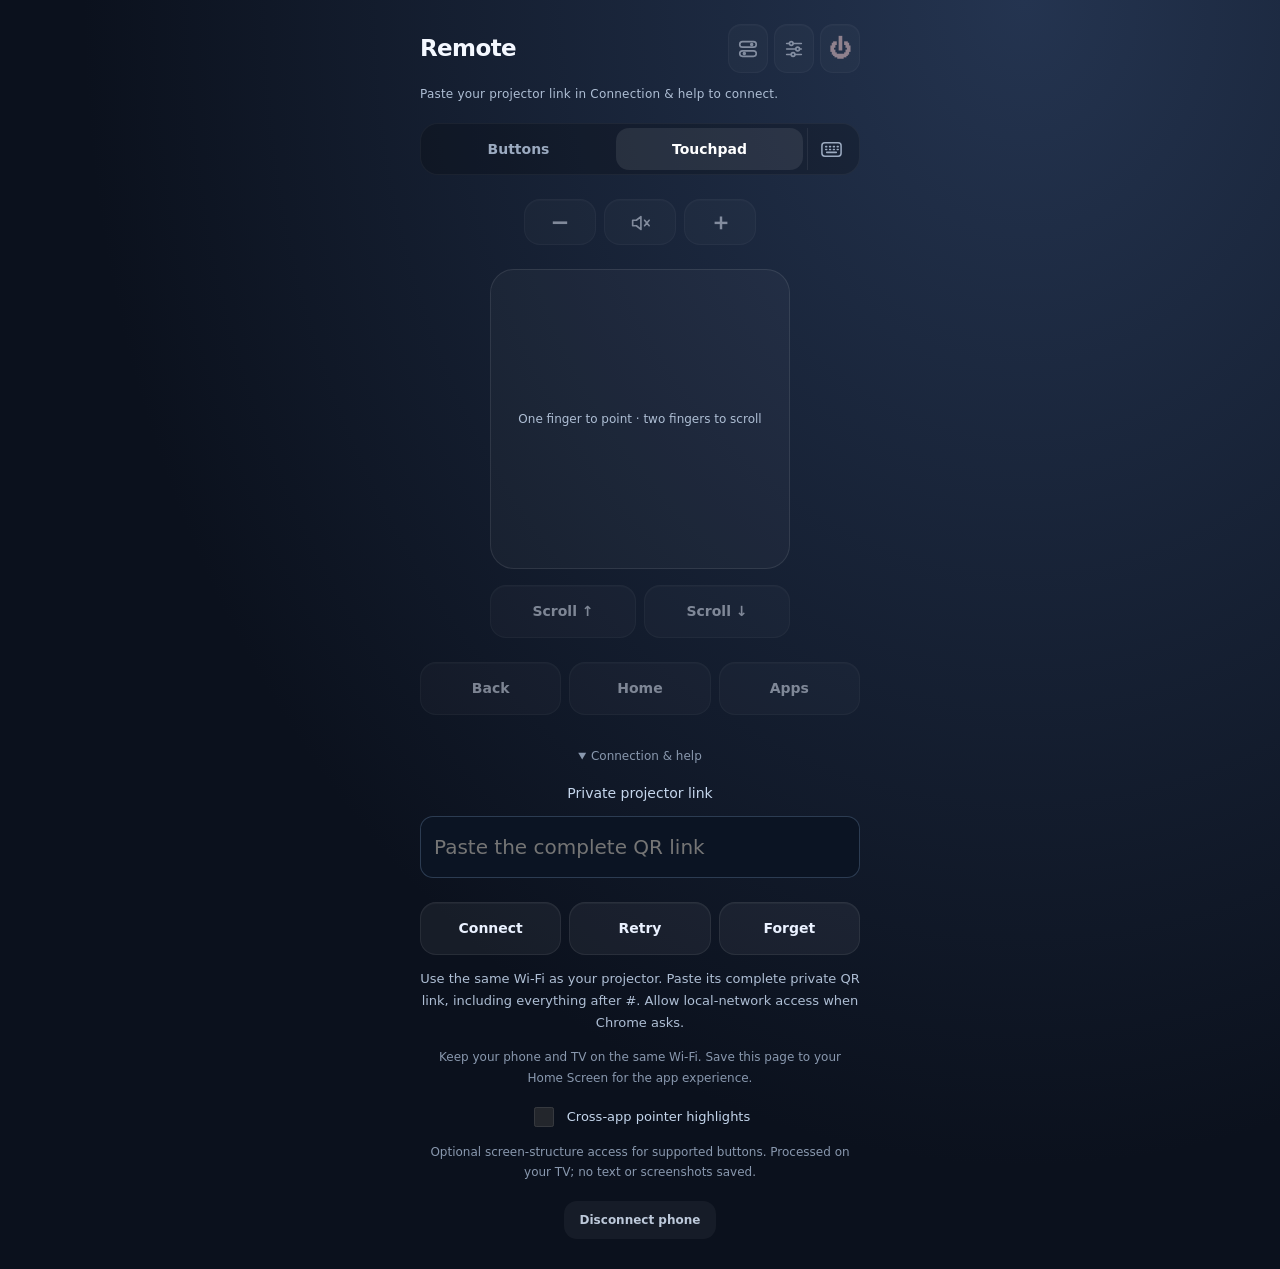
<file: docs/index.html>
<!doctype html>
<html lang="en">
<head>
  <meta charset="utf-8">
  <meta name="viewport" content="width=device-width, initial-scale=1, viewport-fit=cover">
  <meta name="color-scheme" content="dark">
  <meta name="apple-mobile-web-app-capable" content="yes">
  <meta name="apple-mobile-web-app-title" content="Luma Remote">
  <meta name="theme-color" content="#0e1828">
  <title>Luma Remote</title><meta name="referrer" content="no-referrer"><link rel="manifest" href="manifest.webmanifest"><link rel="icon" href="icon-192.png">
  <link rel="icon" type="image/png" href="icon-192.png">
  <link rel="apple-touch-icon" sizes="192x192" href="icon-192.png">
  <link rel="stylesheet" href="remote.css">
</head>
<body>
<main>
  <section class="remote" aria-label="Projector remote">
    <div class="remote-heading">
      <h2>Remote</h2>
      <div class="utility-head" aria-label="Projector controls">
        <button type="button" data-command="controlCentre" aria-label="Control Centre; hold for App Switcher" title="Control Centre · hold for App Switcher"><svg viewBox="0 0 24 24" aria-hidden="true"><rect x="3" y="4" width="18" height="6" rx="3"/><circle cx="16" cy="7" r="1"/><rect x="3" y="14" width="18" height="6" rx="3"/><circle cx="8" cy="17" r="1"/></svg></button>
        <button type="button" data-command="settings" aria-label="Projector settings" title="Settings"><svg viewBox="0 0 24 24" aria-hidden="true"><path d="M4 6h16M4 12h16M4 18h16"/><circle cx="9" cy="6" r="2" fill="#263b59"/><circle cx="16" cy="12" r="2" fill="#263b59"/><circle cx="11" cy="18" r="2" fill="#263b59"/></svg></button>
        <button type="button" class="power" data-command="power" aria-label="Power" title="Power">⏻</button>
      </div>
    </div>
    <p id="remoteStatus" role="status">Connecting…</p>
    <div class="mode-bar" aria-label="Input mode"><button type="button" id="navMode" aria-pressed="false">Buttons</button><button type="button" id="touchMode" aria-pressed="true">Touchpad</button><button type="button" id="openTyping" aria-label="Open keyboard" title="Type on TV"><svg viewBox="0 0 24 24" aria-hidden="true"><rect x="2" y="5" width="20" height="14" rx="3"/><path d="M6 9h1m3 0h1m3 0h1m3 0h1M6 12h1m3 0h1m3 0h1m3 0h1M7 15h10"/></svg></button></div>
    <div class="volume" aria-label="Volume controls">
      <button type="button" data-command="volumeDown" aria-label="Volume down">−</button>
      <button type="button" data-command="mute" aria-label="Mute or unmute" title="Mute"><svg viewBox="0 0 24 24" aria-hidden="true"><path d="M4 9v6h4l5 4V5L8 9H4ZM17 9l5 6m0-6-5 6"/></svg></button>
      <button type="button" data-command="volumeUp" aria-label="Volume up">＋</button>
    </div>
    <div class="control-area">
      <div hidden class="pad" aria-label="Directional controls">
        <span></span><button type="button" data-command="up" aria-label="Up"><svg viewBox="0 0 24 24" aria-hidden="true"><path d="m6 15 6-6 6 6"/></svg></button><span></span>
        <button type="button" data-command="left" aria-label="Left"><svg viewBox="0 0 24 24" aria-hidden="true"><path d="m15 6-6 6 6 6"/></svg></button><button type="button" data-command="ok">OK</button><button type="button" data-command="right" aria-label="Right"><svg viewBox="0 0 24 24" aria-hidden="true"><path d="m9 6 6 6-6 6"/></svg></button>
        <span></span><button type="button" data-command="down" aria-label="Down"><svg viewBox="0 0 24 24" aria-hidden="true"><path d="m6 9 6 6 6-6"/></svg></button><span></span>
      </div>
      <div id="touchpad" aria-label="Touchpad: one finger to move, two fingers to scroll, tap to click">One finger to point · two fingers to scroll</div>
    </div>
    <div id="scrollControls" class="row"><button type="button" data-command="scrollUp">Scroll ↑</button><button type="button" data-command="scrollDown">Scroll ↓</button></div>
    <div class="row"><button type="button" data-command="back">Back</button><button type="button" data-command="home">Home</button><button type="button" data-command="apps">Apps</button></div>

  </section>
  <details class="help-panel"><summary>Connection &amp; help</summary><section class="remote" aria-label="Projector connection">
  <label for="pairLink">Private projector link</label>
  <input id="pairLink" type="password" autocomplete="off" spellcheck="false" placeholder="Paste the complete QR link">
  <div class="row"><button id="pair" type="button">Connect</button><button id="reconnect" type="button">Retry</button><button id="forget" type="button">Forget</button></div>
  <button id="install" type="button" hidden>Install Luma Remote</button>
  <p id="pairStatus">Use the same Wi-Fi as your projector. Paste its complete private QR link, including everything after #. Allow local-network access when Chrome asks.</p>
</section><p id="help">Keep your phone and TV on the same Wi-Fi. Save this page to your Home Screen for the app experience.</p><label class="pointer-option"><input id="crossAppPointer" type="checkbox" disabled> Cross-app pointer highlights</label><p class="pointer-note">Optional screen-structure access for supported buttons. Processed on your TV; no text or screenshots saved.</p><button type="button" id="disconnect">Disconnect phone</button></details>
  <dialog id="typingSheet" aria-labelledby="typingTitle">
    <div class="sheet-heading"><h2 id="typingTitle">Type on TV</h2><button type="button" id="closeTyping" aria-label="Close keyboard">×</button></div>
    <form id="form"><label for="text" id="label">Open a text field on your TV</label><input id="text" type="text" autocomplete="off" spellcheck="false" enterkeyhint="go" placeholder="Type here…" disabled><button id="send" type="submit" disabled>Go</button><p id="status" role="status" aria-live="polite">Connecting…</p></form>
  </dialog>
  <dialog id="appsSheet" aria-labelledby="appsTitle">
    <div class="sheet-heading"><h2 id="appsTitle">Apps</h2><button type="button" id="closeApps" aria-label="Close apps">×</button></div>
    <input id="appSearch" type="search" placeholder="Find an app" aria-label="Find an installed app" autocomplete="off">
    <p id="appsStatus" role="status">Loading apps…</p><div id="appList"></div>
  </dialog>
</main>
<script src="remote.js" defer></script>
</body>
</html>
</file>
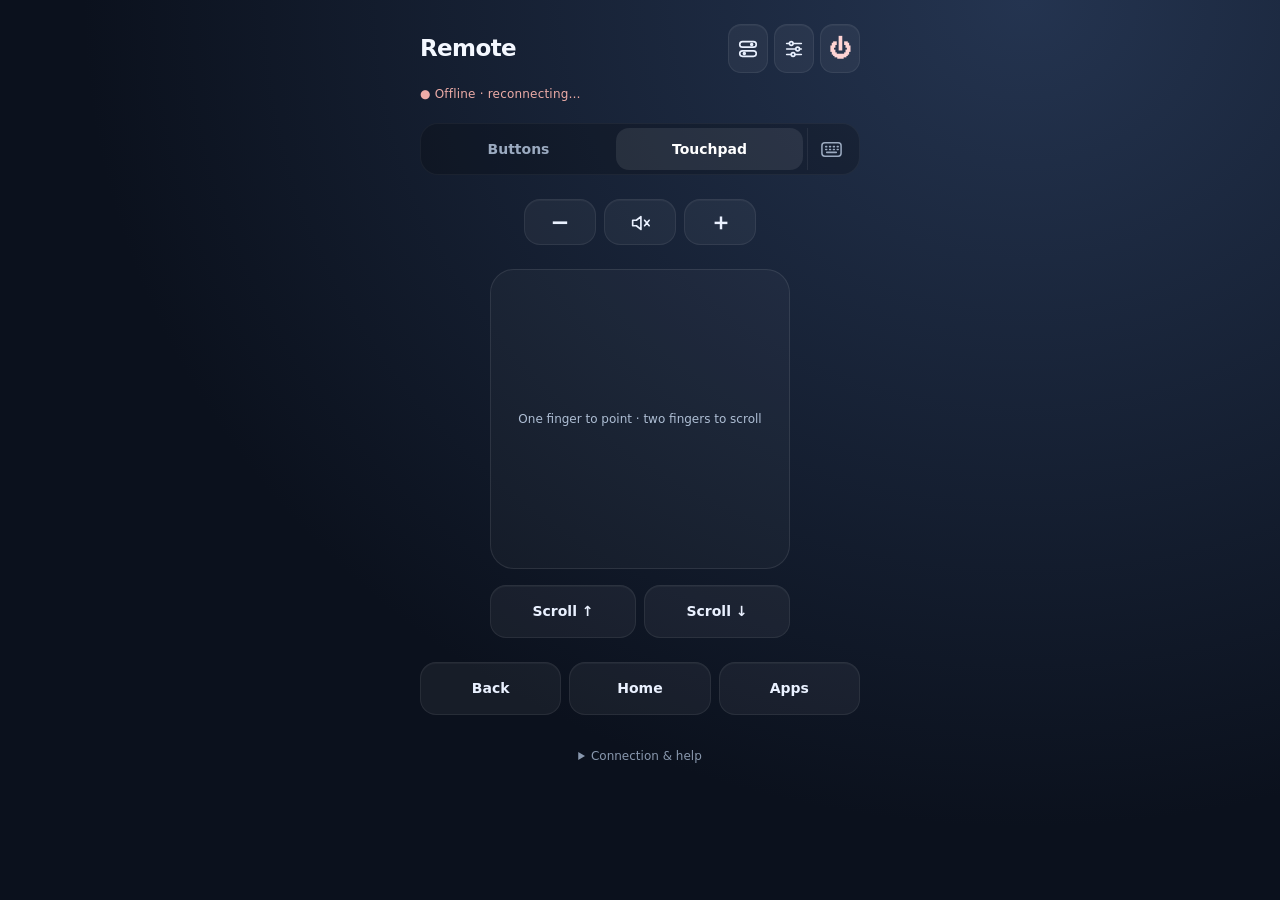
<file: app/src/main/assets/phone-keyboard.html>
<!doctype html>
<html lang="en">
<head>
  <meta charset="utf-8">
  <meta name="viewport" content="width=device-width, initial-scale=1, viewport-fit=cover">
  <meta name="color-scheme" content="dark">
  <meta name="apple-mobile-web-app-capable" content="yes">
  <meta name="apple-mobile-web-app-title" content="Luma Remote">
  <meta name="theme-color" content="#0e1828">
  <title>Luma · Phone remote</title>
  <link rel="icon" type="image/png" href="/luma-icon.png">
  <link rel="apple-touch-icon" sizes="192x192" href="/luma-icon.png">
  <style nonce="__CSP_NONCE__">
    * { box-sizing: border-box; }
    body { margin: 0; min-height: 100svh; padding: max(28px, env(safe-area-inset-top)) 22px 32px; background: radial-gradient(ellipse at top right, #213c60, transparent 65%), #0e1828; color: #f4f8ff; font: 16px/1.5 system-ui, sans-serif; }
    main { max-width: 520px; margin: 24px auto 0; }
    .brand { font-size: 12px; font-weight: 700; letter-spacing: .22em; color: #9bbcf1; }
    h1 { font-size: clamp(32px, 9vw, 44px); line-height: 1.12; letter-spacing: -.04em; margin: 22px 0 16px; }
    .intro, footer { color: #aebed4; }
    form { margin-top: 30px; padding: 24px; border: 1px solid #ffffff20; border-radius: 24px; background: #ffffff09; box-shadow: 0 20px 70px #0003; }
    label { display: block; font-size: 14px; color: #c5d6ec; margin-bottom: 12px; }
    input { width: 100%; border: 1px solid #718db255; border-radius: 13px; padding: 15px 13px; font: inherit; font-size: 20px; background: #0b1423; color: white; outline: none; }
    input:focus { border-color: #8abaff; box-shadow: 0 0 0 3px #6baaff20; }
    button { width: 100%; margin-top: 16px; border: 0; border-radius: 13px; padding: 15px; font: inherit; font-weight: 650; background: #9bc3ff; color: #10213c; }
    button:disabled, input:disabled { opacity: .5; }
    #status { min-height: 24px; margin: 16px 0 0; font-size: 14px; color: #a8d9c3; }
    #status.error { color: #f1bf98; }
    .remote { margin-top: 24px; padding: 20px; border: 1px solid #ffffff20; border-radius: 24px; background: #ffffff09; }
    .remote-heading { display:flex; align-items:center; justify-content:space-between; gap:12px; }
    .remote h2 { margin:0; }
    .pad { display: grid; grid-template-columns: repeat(3, 1fr); gap: 8px; max-width: 300px; margin: auto; }
    .remote button { margin-top: 0; min-height: 52px; touch-action: manipulation; }
    .row { display:flex; gap:8px; margin-top:12px; }
    .utility-head { display:flex; gap:8px; }
    .utility-head button, .volume button { width:44px; min-height:44px; padding:7px; background:#ffffff16; color:#edf5ff; border:1px solid #ffffff24; box-shadow:inset 0 1px 0 #ffffff22; }
    .utility-head button:active, .volume button:active { background:#ffffff30; transform:scale(.97); }
    .utility-head .power { color:#ffd4d4; font-size:22px; }
    .utility-head svg, .volume svg { width:22px; height:22px; vertical-align:middle; fill:none; stroke:currentColor; stroke-width:1.8; stroke-linecap:round; stroke-linejoin:round; }
    .volume { display:flex; justify-content:center; gap:8px; margin:20px auto 22px; }
    .volume button { width:68px; font-size:23px; line-height:1; }
    #touchpad { height: 170px; margin-top:18px; border:1px solid #718db255; border-radius:16px; display:grid; place-items:center; color:#aebed4; background:#0b1423; touch-action:none; user-select:none; -webkit-user-select:none; }
    #disconnect { margin-top:18px; }
    #remoteStatus { font-size:14px; color:#aebed4; }
    footer { font-size: 13px; margin-top: 24px; }
    [hidden] { display:none !important; }
    body { padding:max(16px,env(safe-area-inset-top)) 18px max(16px,env(safe-area-inset-bottom)); background:radial-gradient(ellipse at 80% 0%,#243450 0%,transparent 65%),#0b111d; -webkit-tap-highlight-color:transparent; }
    main { max-width:440px; margin:0 auto; }
    .remote { margin:0; padding:8px 0 0; border:0; background:none; }
    .remote h2 { display:flex; align-items:center; gap:10px; font-size:23px; letter-spacing:-.6px; font-weight:600; }
    .utility-head { gap:6px; }
    .utility-head button { width:40px; min-height:44px; border:0; background:#ffffff0c; }
    #remoteStatus { margin:12px 0 20px; font-size:12px; letter-spacing:.2px; }
    button { cursor:pointer; transition:background .12s,transform .12s; }
    .remote button { background:#ffffff0d; color:#eaf1ff; border:1px solid #ffffff12; box-shadow:inset 0 1px #ffffff0a; }
    .remote button:active { background:#ffffff25; transform:scale(.96); }
    .mode-bar { display:flex; align-items:center; padding:4px; gap:4px; background:#0003; border:1px solid #ffffff0c; border-radius:18px; margin-bottom:24px; }
    .mode-bar button { flex:1; min-height:42px; padding:8px; border:0; box-shadow:none; font-size:14px; color:#9baac0; background:transparent; }
    .mode-bar button[aria-pressed="true"] { background:#ffffff16; color:white; }
    .mode-bar #openTyping { flex:0 0 48px; border-left:1px solid #ffffff12; border-radius:0 12px 12px 0; }
    .mode-bar svg { width:23px; height:23px; fill:none; stroke:currentColor; stroke-width:1.6; stroke-linecap:round; vertical-align:middle; }
    .control-area { width:min(100%,300px); aspect-ratio:1; margin:0 auto; }
    .pad { width:100%; height:100%; max-width:none; margin:0; grid-template-columns:repeat(3,minmax(0,1fr)); grid-template-rows:repeat(3,minmax(0,1fr)); gap:10px; padding:0; border:0; background:none; }
    .remote .pad button { min-height:0; width:100%; padding:0; border:1px solid #ffffff18; background:#ffffff0d; color:#eaf1ff; border-radius:20px; font-size:16px; box-shadow:inset 0 1px #ffffff0a; }
    .remote .pad button:active { background:#ffffff25; }
    .pad svg { width:24px; height:24px; fill:none; stroke:currentColor; stroke-width:2; stroke-linecap:round; stroke-linejoin:round; vertical-align:middle; }
    .volume { margin:24px auto; }
    .volume button { width:72px; min-height:46px; background:#ffffff0c; border-radius:16px; }
    .remote>.row { margin-top:24px; }
    .remote>.row button { flex:1; min-width:0; font-size:14px; min-height:48px; border-radius:16px; }
    #touchpad { width:100%; height:100%; margin:0; padding:20px; border-radius:24px; border-color:#ffffff18; background:#ffffff08; font-size:12px; text-align:center; }
    #scrollControls { width:min(100%,300px); margin:16px auto 0; }
    #scrollControls button { flex:1; min-width:0; }
    .help-panel { margin:22px 0 8px; color:#8998ae; font-size:12px; text-align:center; }
    .help-panel summary { padding:10px; cursor:pointer; }
    .help-panel p { line-height:1.7; }
    #disconnect { width:auto; margin:6px; padding:10px 16px; background:#ffffff0c; color:#bdc9da; font-size:12px; }
    dialog { width:calc(100% - 24px); max-width:440px; margin:auto auto 12px; padding:22px; border-radius:28px; border:1px solid #ffffff25; background:#172335; color:#f4f8ff; box-shadow:0 24px 80px #0008; }
    dialog::backdrop { background:#0008; animation:backdrop-in 180ms ease-out; }
    dialog[data-closing]::backdrop { animation:backdrop-out 150ms ease-in forwards; }
    @keyframes backdrop-in { from { background:#0000; } to { background:#0008; } }
    @keyframes backdrop-out { from { background:#0008; } to { background:#0000; } }
    .mode-bar button { transition:background 160ms ease,color 160ms ease,transform 100ms ease; }
    #openTyping:active, #closeTyping:active, #closeApps:active, .app-launch:active { transform:scale(.96); }
    @media (prefers-reduced-motion:reduce) { dialog::backdrop { animation:none; } }
    .sheet-heading { display:flex; align-items:center; justify-content:space-between; }
    .sheet-heading h2 { font-size:21px; margin:0; }
    #closeTyping { width:44px; height:44px; padding:0; margin:0; color:#d4dfef; background:#ffffff10; font-size:26px; border-radius:50%; }
    form { margin:20px 0 0; padding:0; border:0; background:none; box-shadow:none; }
    @media (max-width:350px) { body { padding-left:12px; padding-right:12px; } .utility-head button { width:36px; } }
    @media (prefers-reduced-motion:reduce) { button { transition:none; } }
    #appsSheet { max-height:80svh; }
    #appSearch { margin:18px 0 12px; padding:12px; font-size:16px; }
    #appList { display:grid; grid-template-columns:repeat(2,minmax(0,1fr)); gap:10px; }
    .app-launch { margin:0; padding:16px 10px; min-height:88px; background:#ffffff0b; border:1px solid #ffffff16; color:#edf3ff; font-size:14px; overflow-wrap:anywhere; }
    .app-launch:active { background:#ffffff20; }
    .app-initial { display:block; width:32px; height:32px; line-height:32px; margin:0 auto 9px; border-radius:9px; background:#a5c6ed20; color:#cce1fc; font-size:18px; }
    .app-icon { display:block; width:48px; height:48px; object-fit:contain; margin:0 auto 10px; border-radius:10px; }
    #closeApps { width:44px; height:44px; margin:0; padding:0; background:#ffffff10; color:#d4dfef; border-radius:50%; font-size:26px; }
    #appsStatus { color:#aebed4; font-size:13px; }
    .pointer-option { display:flex; align-items:center; justify-content:center; gap:10px; font-size:13px; margin:16px 0 8px; }
    #crossAppPointer { width:20px; height:20px; padding:0; box-shadow:none; }
    .pointer-note { font-size:12px; }
    #remoteStatus[data-health="ready"] { color:#a8d9c3; }
    #remoteStatus[data-health="waiting"] { color:#e4c78e; }
    #remoteStatus[data-health="offline"] { color:#edaca7; }
    [data-command] { -webkit-user-select:none; user-select:none; }
  </style>
</head>
<body>
<main>
  <section class="remote" aria-label="Projector remote">
    <div class="remote-heading">
      <h2>Remote</h2>
      <div class="utility-head" aria-label="Projector controls">
        <button type="button" data-command="controlCentre" aria-label="Control Centre; hold for App Switcher" title="Control Centre · hold for App Switcher"><svg viewBox="0 0 24 24" aria-hidden="true"><rect x="3" y="4" width="18" height="6" rx="3"/><circle cx="16" cy="7" r="1"/><rect x="3" y="14" width="18" height="6" rx="3"/><circle cx="8" cy="17" r="1"/></svg></button>
        <button type="button" data-command="settings" aria-label="Projector settings" title="Settings"><svg viewBox="0 0 24 24" aria-hidden="true"><path d="M4 6h16M4 12h16M4 18h16"/><circle cx="9" cy="6" r="2" fill="#263b59"/><circle cx="16" cy="12" r="2" fill="#263b59"/><circle cx="11" cy="18" r="2" fill="#263b59"/></svg></button>
        <button type="button" class="power" data-command="power" aria-label="Power" title="Power">⏻</button>
      </div>
    </div>
    <p id="remoteStatus" role="status">Connecting…</p>
    <div class="mode-bar" aria-label="Input mode"><button type="button" id="navMode" aria-pressed="false">Buttons</button><button type="button" id="touchMode" aria-pressed="true">Touchpad</button><button type="button" id="openTyping" aria-label="Open keyboard" title="Type on TV"><svg viewBox="0 0 24 24" aria-hidden="true"><rect x="2" y="5" width="20" height="14" rx="3"/><path d="M6 9h1m3 0h1m3 0h1m3 0h1M6 12h1m3 0h1m3 0h1m3 0h1M7 15h10"/></svg></button></div>
    <div class="volume" aria-label="Volume controls">
      <button type="button" data-command="volumeDown" aria-label="Volume down">−</button>
      <button type="button" data-command="mute" aria-label="Mute or unmute" title="Mute"><svg viewBox="0 0 24 24" aria-hidden="true"><path d="M4 9v6h4l5 4V5L8 9H4ZM17 9l5 6m0-6-5 6"/></svg></button>
      <button type="button" data-command="volumeUp" aria-label="Volume up">＋</button>
    </div>
    <div class="control-area">
      <div hidden class="pad" aria-label="Directional controls">
        <span></span><button type="button" data-command="up" aria-label="Up"><svg viewBox="0 0 24 24" aria-hidden="true"><path d="m6 15 6-6 6 6"/></svg></button><span></span>
        <button type="button" data-command="left" aria-label="Left"><svg viewBox="0 0 24 24" aria-hidden="true"><path d="m15 6-6 6 6 6"/></svg></button><button type="button" data-command="ok">OK</button><button type="button" data-command="right" aria-label="Right"><svg viewBox="0 0 24 24" aria-hidden="true"><path d="m9 6 6 6-6 6"/></svg></button>
        <span></span><button type="button" data-command="down" aria-label="Down"><svg viewBox="0 0 24 24" aria-hidden="true"><path d="m6 9 6 6 6-6"/></svg></button><span></span>
      </div>
      <div id="touchpad" aria-label="Touchpad: one finger to move, two fingers to scroll, tap to click">One finger to point · two fingers to scroll</div>
    </div>
    <div id="scrollControls" class="row"><button type="button" data-command="scrollUp">Scroll ↑</button><button type="button" data-command="scrollDown">Scroll ↓</button></div>
    <div class="row"><button type="button" data-command="back">Back</button><button type="button" data-command="home">Home</button><button type="button" data-command="apps">Apps</button></div>

  </section>
  <details class="help-panel"><summary>Connection &amp; help</summary><p id="help">Keep your phone and TV on the same Wi-Fi. Save this page to your Home Screen for the app experience.</p><label class="pointer-option"><input id="crossAppPointer" type="checkbox" disabled> Cross-app pointer highlights</label><p class="pointer-note">Optional screen-structure access for supported buttons. Processed on your TV; no text or screenshots saved.</p><button type="button" id="disconnect">Disconnect phone</button></details>
  <dialog id="typingSheet" aria-labelledby="typingTitle">
    <div class="sheet-heading"><h2 id="typingTitle">Type on TV</h2><button type="button" id="closeTyping" aria-label="Close keyboard">×</button></div>
    <form id="form"><label for="text" id="label">Open a text field on your TV</label><input id="text" type="text" autocomplete="off" spellcheck="false" enterkeyhint="go" placeholder="Type here…" disabled><button id="send" type="submit" disabled>Go</button><p id="status" role="status" aria-live="polite">Connecting…</p></form>
  </dialog>
  <dialog id="appsSheet" aria-labelledby="appsTitle">
    <div class="sheet-heading"><h2 id="appsTitle">Apps</h2><button type="button" id="closeApps" aria-label="Close apps">×</button></div>
    <input id="appSearch" type="search" placeholder="Find an app" aria-label="Find an installed app" autocomplete="off">
    <p id="appsStatus" role="status">Loading apps…</p><div id="appList"></div>
  </dialog>
</main>
<script nonce="__CSP_NONCE__">
  const reducedMotion = () => window.matchMedia('(prefers-reduced-motion: reduce)').matches;
  const sheetAnimations = new WeakMap();
  function showSheet(sheet) {
    stopInteractions();
    sheetAnimations.get(sheet)?.cancel(); sheet.removeAttribute('data-closing');
    if (!sheet.open) sheet.showModal();
    if (!reducedMotion()) {
      const animation = sheet.animate([{opacity:0,transform:'translateY(20px) scale(.985)'},{opacity:1,transform:'translateY(0) scale(1)'}], {duration:220,easing:'cubic-bezier(.2,.8,.2,1)'});
      sheetAnimations.set(sheet,animation);
    }
  }
  function closeSheet(sheet) {
    if (!sheet.open) return;
    sheetAnimations.get(sheet)?.cancel();
    if (reducedMotion()) { sheet.close(); return; }
    sheet.setAttribute('data-closing','');
    const animation = sheet.animate([{opacity:1,transform:'translateY(0) scale(1)'},{opacity:0,transform:'translateY(16px) scale(.99)'}], {duration:150,easing:'ease-in',fill:'forwards'});
    sheetAnimations.set(sheet,animation);
    animation.onfinish = () => {
      if (sheetAnimations.get(sheet) !== animation) return;
      sheet.close(); sheet.removeAttribute('data-closing'); animation.cancel(); sheetAnimations.delete(sheet);
    };
  }
  document.querySelectorAll('dialog').forEach(sheet => {
    sheet.addEventListener('cancel', event => { event.preventDefault(); closeSheet(sheet); });
    sheet.addEventListener('click', event => {
      if (event.target !== sheet) return;
      const r=sheet.getBoundingClientRect();
      if (event.clientX<r.left || event.clientX>r.right || event.clientY<r.top || event.clientY>r.bottom) closeSheet(sheet);
    });
  });
  const appsSheet = document.querySelector('#appsSheet');
  const appList = document.querySelector('#appList'), appSearch = document.querySelector('#appSearch'), appsStatus = document.querySelector('#appsStatus');
  let installedApps = [], appsBusy = false, appsLoadedAt = 0, appsLoading = null;
  async function loadApps() {
    if (appsLoading) return appsLoading;
    if (appsLoadedAt && Date.now() - appsLoadedAt < 30000) return;
    appsLoading = (async () => {
      const fresh = await (await request('/apps')).json();
      const changed = JSON.stringify(fresh) !== JSON.stringify(installedApps);
      installedApps = fresh; appsLoadedAt = Date.now();
      if (changed || !appList.childElementCount) renderApps();
    })();
    try { await appsLoading; } finally { appsLoading = null; }
  }
  function renderApps() {
    appList.replaceChildren();
    const matches = installedApps.filter(app => app.name.toLowerCase().includes(appSearch.value.trim().toLowerCase()));
    appsStatus.textContent = matches.length ? 'Choose an app to open on your TV' : 'No matching apps';
    matches.forEach(app => {
      const button = document.createElement('button'); button.type = 'button'; button.className = 'app-launch';
      const initial = document.createElement('span'); initial.className = 'app-initial'; initial.setAttribute('aria-hidden', 'true'); initial.textContent = app.name.slice(0,1).toUpperCase();
      if (app.icon) {
        const icon = document.createElement('img'); icon.className = 'app-icon'; icon.alt = ''; icon.src = app.icon;
        icon.addEventListener('error', () => icon.replaceWith(initial), {once:true});
        button.append(icon);
      } else button.append(initial);
      button.append(document.createTextNode(app.name));
      button.addEventListener('click', async () => {
        if (appsBusy) return;
        appsBusy = true; appsStatus.textContent = 'Opening ' + app.name + '…';
        appList.querySelectorAll('button').forEach(b => b.disabled = true);
        try { await request('/launch', { method:'POST', body:app.id }); closeSheet(appsSheet); }
        catch (_) { appsStatus.textContent = 'Could not open this app. Try again.'; }
        finally { appsBusy = false; appList.querySelectorAll('button').forEach(b => b.disabled = false); }
      });
      appList.append(button);
      if (!reducedMotion() && appsSheet.open && appList.childElementCount <= 8) button.animate([{opacity:0,transform:'translateY(5px)'},{opacity:1,transform:'translateY(0)'}], {duration:150,delay:(appList.childElementCount-1)*15,easing:'ease-out',fill:'backwards'});
    });
  }
  async function openApps() {
    if (appsSheet.open) return;
    showSheet(appsSheet);
    appsStatus.textContent = 'Choose an app to open on your TV';
    if (appSearch.value) { appSearch.value = ''; renderApps(); }
    if (!appsLoadedAt) appsStatus.textContent = 'Loading apps…';
    try { await loadApps(); }
    catch (_) { if (!appsLoadedAt) appsStatus.textContent = 'Could not load apps. Close and try again.'; }
  }
  document.querySelector('#closeApps').addEventListener('click', () => closeSheet(appsSheet));
  appSearch.addEventListener('input', renderApps);
  const typingSheet = document.querySelector('#typingSheet');
  document.querySelector('#openTyping').addEventListener('click', () => { showSheet(typingSheet); if (!input.disabled) input.focus(); });
  document.querySelector('#closeTyping').addEventListener('click', () => closeSheet(typingSheet));
  const navMode = document.querySelector('#navMode'), touchMode = document.querySelector('#touchMode');
  let modeAnimation;
  function setMode(touch) {
    if (document.querySelector('.pad').hidden === touch) return;
    stopInteractions();
    modeAnimation?.cancel();
    document.querySelector('.pad').hidden = touch;
    document.querySelector('#touchpad').hidden = !touch;
    document.querySelector('#scrollControls').hidden = !touch;
    navMode.setAttribute('aria-pressed', String(!touch)); touchMode.setAttribute('aria-pressed', String(touch));
    if (!reducedMotion()) modeAnimation = document.querySelector(touch ? '#touchpad' : '.pad').animate([{opacity:.3,transform:'translateY(6px)'},{opacity:1,transform:'translateY(0)'}], {duration:180,easing:'cubic-bezier(.2,.8,.2,1)'});
  }
  navMode.addEventListener('click', () => setMode(false));
  touchMode.addEventListener('click', () => setMode(true));
  const pointerOption = document.querySelector('#crossAppPointer');
  pointerOption.addEventListener('change', async () => {
    pointerOption.disabled = true;
    try { const state = await (await request('/pointer', {method:'POST',body:pointerOption.checked?'on':'off'})).json(); pointerOption.checked = state.enabled; }
    catch (_) { pointerOption.checked = !pointerOption.checked; }
    finally { pointerOption.disabled = false; }
  });
  const token = location.hash.slice(1);
  const input = document.querySelector('#text');
  const send = document.querySelector('#send');
  const status = document.querySelector('#status');
  let pending = null, sending = false, connected = false, submitting = false, done = false, timer;
  const message = (text, error = false) => { status.textContent = text; status.className = error ? 'error' : ''; };
  async function request(path, options = {}) {
    const controller = new AbortController();
    const timeout = setTimeout(() => controller.abort(), 5000);
    try {
      const response = await fetch(path, { ...options, signal: controller.signal, cache: 'no-store', headers: { 'X-Luma-Token': token, ...(options.headers || {}) } });
      const body = await response.text();
      if (!response.ok) {
        const error = new Error(response.status === 403 || response.status === 410 ? 'Scan the current QR code on your TV to reconnect.' : 'Could not send. Keep this text window open on the TV and try again.');
        error.status = response.status; throw error;
      }
      return { json: async () => JSON.parse(body) };
    } finally { clearTimeout(timeout); }
  }
  async function flush() {
    if (sending || pending === null) return;
    sending = true;
    try {
      while (pending !== null) {
        const edit = pending; pending = null;
        try {
          await request(edit.submit ? '/submit' : '/text', { method: 'POST', headers: { 'Content-Type': 'text/plain;charset=UTF-8' }, body: edit.value });
          if (edit.submit) {
            done = true; send.textContent = 'Done';
            message('Text sent. You can keep using the remote below.');
            return;
          }
          if (!submitting) message('Text is on your TV. Tap Go when finished.');
        } catch (error) {
          if (edit.submit) {
            // A lost response may still have submitted. Do not automatically submit twice.
            send.textContent = 'Check your TV';
            message('Could not confirm. Check your TV; scan its current QR code to try again.', true);
            return;
          }
          if (pending && pending.submit) continue;
          if (pending === null) pending = edit;
          throw error;
        }
      }
    } catch (error) { message(error.message || 'Connection lost. Check Wi-Fi and scan the QR code again.', true); }
    finally { sending = false; }
  }
  async function connect() {
    try {
      if (!token) throw new Error('Scan the QR code beside the keyboard on your TV.');
      const state = await (await request('/state')).json();
      document.querySelector('#label').textContent = state.title;
      input.maxLength = state.limit; input.value = state.text;
      input.disabled = false; send.disabled = false; send.textContent = 'Go'; connected = true;
      updateRemote(state);
      if (state.permanent) request('/pointer').then(r => r.json()).then(p => {pointerOption.checked = p.enabled; pointerOption.disabled = false;}).catch(() => {});
      if (!appsLoadedAt && state.remote) setTimeout(() => loadApps().catch(() => {}), 500);
      if (state.permanent) document.querySelector('#help').textContent = 'Save this page to your phone’s Home Screen. It reconnects automatically on the same Wi-Fi while the projector is on. Open a text field on the projector to type. Keep this private link to yourself.';
      if (state.textEnabled) message('Connected. Start typing.');
    } catch (error) {
      connected = false; remoteAvailable = false; remoteReady = false; stopInteractions(); setHealth('offline');
      send.disabled = false; send.textContent = 'Retry connection';
      message(error.message || 'Could not connect. Check that your phone and projector use the same Wi-Fi.', true);
    }
  }
  input.addEventListener('input', () => {
    if (submitting || done) return;
    pending = { value: input.value, submit: false }; clearTimeout(timer); timer = setTimeout(flush, 120);
  });
  document.querySelector('#form').addEventListener('submit', async event => {
    event.preventDefault();
    if (submitting || done) return;
    if (!connected) { await connect(); return; }
    if (!input.value.trim()) { message('Enter some text first.', true); input.focus(); return; }
    submitting = true; input.disabled = true; send.disabled = true; send.textContent = 'Opening…';
    pending = { value: input.value, submit: true }; clearTimeout(timer); message('Confirming on your TV…'); flush();
  });
  window.addEventListener('pagehide', () => clearTimeout(timer));
  const remoteStatus = document.querySelector('#remoteStatus');
  const remoteButtons = document.querySelectorAll('[data-command]');
  let remoteAvailable = false, remoteReady = false, remoteBusy = false, movePending = null, stopped = false, lastControlMessage = "";
  let commandQueue = Promise.resolve();
  let lastEditor = "";
  function updateRemote(state) {
    if (Object.prototype.hasOwnProperty.call(state, 'target')) setMagneticTarget(state.target);
    if (state.editor !== lastEditor) {
      lastEditor = state.editor; done = false; submitting = false; pending = null; clearTimeout(timer);
      input.value = state.text; input.maxLength = state.limit;
      document.querySelector('#label').textContent = state.title;
    }
    if (state.textEnabled && !submitting) { input.disabled = false; send.disabled = false; send.textContent = 'Go'; }

    remoteAvailable = !!state.remote;
    remoteReady = remoteAvailable && state.inputReady !== false;
    remoteButtons.forEach(button => button.disabled = !(remoteReady || remoteAvailable && ['apps','home','controlCentre'].includes(button.dataset.command)));
    setHealth(remoteReady ? 'ready' : 'waiting');
    if (!remoteReady) stopInteractions();
    if (!state.textEnabled) { input.disabled = true; send.disabled = true; message('Open a text field on the projector to type. Remote controls are available below.'); }
  }
  function setHealth(health) {
    if (remoteStatus.dataset.health === health) return;
    remoteStatus.dataset.health = health;
    remoteStatus.textContent = health === 'ready' ? '● Connected · TV controls ready' : health === 'waiting' ? '● Connected · TV controls reconnecting' : '● Offline · reconnecting…';
  }
  function control(command, allowed = () => true) {
    commandQueue = commandQueue.then(async () => {
      if (!remoteAvailable || stopped || !allowed()) return;
      if (!remoteReady && !['home','controlCentre','appSwitcher'].includes(command)) return;
      try {
        const response = await request('/remote', { method: 'POST', body: command });
        if (command.startsWith('move:')) setMagneticTarget((await response.json()).target);
        else if (command.startsWith('scroll')) setMagneticTarget(null);
        lastControlMessage = command.startsWith('move:') ? 'Touchpad connected' : 'Sent · ' + command.split(':')[0];
      } catch (error) {
        remoteReady = false; stopInteractions();
        if (error.status === 409) setHealth('waiting');
        else { connected = false; remoteAvailable = false; setHealth('offline'); }
        return;
      }
      setHealth(remoteReady ? 'ready' : 'waiting');
    });
    return commandQueue;
  }
  remoteButtons.forEach(button => button.addEventListener('click', event => {
    if (button.dataset.command === 'apps') { openApps(); return; }
    if (button.dataset.command === 'controlCentre') { if (event.detail === 0) control('controlCentre'); return; }
    if (['scrollUp','scrollDown','up','down','left','right','volumeUp','volumeDown'].includes(button.dataset.command)) return;
    if (button.dataset.command === 'power' && !confirm('Put the projector in standby? Use its physical remote to wake it.')) return;
    control(button.dataset.command);
  }));
  const centreButton = document.querySelector('[data-command="controlCentre"]');
  let centreHeld = false, centreLong = false, centreTimer;
  centreButton.addEventListener('pointerdown', event => {
    if (!remoteAvailable || centreHeld) return;
    centreHeld = true; centreLong = false; centreButton.setPointerCapture(event.pointerId);
    centreTimer = setTimeout(() => { if (centreHeld) { centreLong = true; control('appSwitcher'); } }, 500);
  });
  centreButton.addEventListener('pointerup', () => {
    if (!centreHeld) return;
    centreHeld = false; clearTimeout(centreTimer);
    if (!centreLong) control('controlCentre');
  });
  const cancelCentre = () => { centreHeld = false; clearTimeout(centreTimer); };
  centreButton.addEventListener('pointercancel', cancelCentre);
  centreButton.addEventListener('lostpointercapture', cancelCentre);
  centreButton.addEventListener('contextmenu', event => event.preventDefault());
  const repeatStops = [];
  function bindRepeat(button) {
    let held = false, repeatTimer, sequence = 0;
    const command = button.dataset.command;
    const interval = command.startsWith('scroll') ? 95 : command.startsWith('volume') ? 110 : 80;
    const stop = () => { held = false; sequence++; clearTimeout(repeatTimer); };
    repeatStops.push(stop);
    button.addEventListener('pointerdown', event => {
      if (!remoteReady || held) return;
      held = true; const token = ++sequence; button.setPointerCapture(event.pointerId);
      const repeat = () => {
        if (!held || token !== sequence || !remoteReady) return;
        control(command, () => held && token === sequence).then(() => {
          if (held && token === sequence && remoteReady) repeatTimer = setTimeout(repeat, interval);
        });
      };
      control(command).then(() => {
        if (held && token === sequence && remoteReady) repeatTimer = setTimeout(repeat, command.startsWith('scroll') ? 240 : 320);
      });
    });
    button.addEventListener('pointerup', stop);
    button.addEventListener('pointercancel', stop);
    button.addEventListener('lostpointercapture', stop);
    button.addEventListener('contextmenu', event => event.preventDefault());
    button.addEventListener('click', event => { if (event.detail === 0) control(command); });
  }
  document.querySelectorAll('[data-command="up"], [data-command="down"], [data-command="left"], [data-command="right"], [data-command="volumeUp"], [data-command="volumeDown"], [data-command="scrollUp"], [data-command="scrollDown"]').forEach(bindRepeat);
  const touchpad = document.querySelector('#touchpad');
  let pointer = null, lastX = 0, lastY = 0, distance = 0, x = 500, y = 500;
  let magnet = null, releasedMagnet = '', intentX = 500, intentY = 500;
  function setMagneticTarget(rect) {
    if (!Array.isArray(rect) || rect.length !== 4 || !rect.every(Number.isFinite) || rect[2] <= rect[0] || rect[3] <= rect[1]) {
      magnet = null; releasedMagnet = ''; intentX = x; intentY = y; return;
    }
    const key = rect.join(',');
    if (key === releasedMagnet || x < rect[0]-1 || x > rect[2]+1 || y < rect[1]-1 || y > rect[3]+1) return;
    if (!magnet || magnet.key !== key) { intentX = x; intentY = y; }
    magnet = {rect, key};
  }
  function movePointer(dx, dy) {
    intentX = Math.max(0,Math.min(1000,intentX+dx)); intentY = Math.max(0,Math.min(1000,intentY+dy));
    if (!magnet) { x = intentX; y = intentY; return; }
    const [left,top,right,bottom] = magnet.rect;
    const l = left+.7, t = top+.7, r = right-.7, b = bottom-.7;
    const cx = Math.max(l,Math.min(r,intentX)), cy = Math.max(t,Math.min(b,intentY));
    const ox = intentX-cx, oy = intentY-cy;
    const releaseX = Math.min(12,Math.max(5,(right-left)*.12));
    const releaseY = Math.min(18,Math.max(6,(bottom-top)*.12));
    if (Math.abs(ox) > releaseX || Math.abs(oy) > releaseY) {
      x = cx+Math.sign(ox)*Math.max(0,Math.abs(ox)-releaseX);
      y = cy+Math.sign(oy)*Math.max(0,Math.abs(oy)-releaseY);
      releasedMagnet = magnet.key; magnet = null; intentX = x; intentY = y;
    } else { x = cx; y = cy; }
  }
  const contacts = new Map();
  let gesture = 'idle', pointerEpoch = 0, scrollEpoch = 0, scrollY = 0, scrollCarry = 0, scrollPending = 0, scrolling = false;
  const centroidY = () => Array.from(contacts.values()).reduce((total,p) => total+p.y,0)/contacts.size;
  function flushScroll() {
    if (scrolling || !scrollPending || gesture !== 'scroll' || !remoteReady) return;
    scrolling = true;
    const amount = Math.max(-4,Math.min(4,scrollPending)); scrollPending -= amount;
    const token = scrollEpoch;
    control('scroll:'+amount, () => token === scrollEpoch && gesture === 'scroll').then(() => {
      scrolling = false;
      flushScroll();
    });
  }
  touchpad.addEventListener('pointerdown', event => {
    if (!remoteReady || contacts.size >= 2) return;
    contacts.set(event.pointerId, {x:event.clientX,y:event.clientY}); touchpad.setPointerCapture(event.pointerId);
    if (contacts.size === 1) {
      gesture = 'pointer'; pointerEpoch++; pointer = event.pointerId;
      intentX = x; intentY = y; lastX = event.clientX; lastY = event.clientY; distance = 0;
    } else {
      gesture = 'scroll'; pointerEpoch++; movePending = null;
      scrollEpoch++; scrollY = centroidY(); scrollCarry = 0; scrollPending = 0;
    }
  });
  touchpad.addEventListener('pointermove', event => {
    if (!contacts.has(event.pointerId)) return;
    contacts.set(event.pointerId, {x:event.clientX,y:event.clientY});
    if (gesture === 'scroll' && contacts.size === 2) {
      const nextY = centroidY(); scrollCarry += nextY-scrollY; scrollY = nextY;
      const steps = Math.trunc(scrollCarry/16);
      if (steps) { scrollCarry -= steps*16; scrollPending = Math.max(-12,Math.min(12,scrollPending+steps)); flushScroll(); }
      return;
    }
    if (gesture !== 'pointer' || event.pointerId !== pointer) return;
    const dx = event.clientX-lastX, dy = event.clientY-lastY;
    lastX = event.clientX; lastY = event.clientY; distance += Math.abs(dx)+Math.abs(dy);
    movePointer(dx*2, dy*3);
    movePending = `move:${Math.round(x)},${Math.round(y)}`; flushMove();
  });
  async function flushMove() {
    if (remoteBusy || !movePending) return;
    remoteBusy = true;
    try {
      while (movePending) {
        const command = movePending, token = pointerEpoch; movePending = null;
        await control(command, () => token === pointerEpoch);
      }
    } finally { remoteBusy = false; }
  }
  function endContact(event, cancelled) {
    if (!contacts.has(event.pointerId)) return;
    const tap = !cancelled && gesture === 'pointer' && contacts.size === 1 && distance < 8;
    contacts.delete(event.pointerId);
    if (gesture === 'scroll') { scrollEpoch++; scrollPending = 0; scrollCarry = 0; }
    gesture = contacts.size ? 'blocked' : 'idle'; pointer = null;
    if (tap) control(`tap:${Math.round(x)},${Math.round(y)}`);
  }
  touchpad.addEventListener('pointerup', event => endContact(event,false));
  touchpad.addEventListener('pointercancel', event => endContact(event,true));
  touchpad.addEventListener('lostpointercapture', event => endContact(event,true));
  touchpad.addEventListener('contextmenu', event => event.preventDefault());
  function stopInteractions() {
    repeatStops.forEach(stop => stop()); cancelCentre();
    contacts.clear(); gesture = 'idle'; pointer = null;
    pointerEpoch++; scrollEpoch++; movePending = null; scrollPending = 0; scrollCarry = 0;
  }
  window.addEventListener('blur', stopInteractions);
  window.addEventListener('pagehide', stopInteractions);
  document.addEventListener('visibilitychange', () => { if (document.hidden) stopInteractions(); });
  document.querySelector('#disconnect').addEventListener('click', async () => {
    try { await request('/disconnect', { method: 'POST', body: '' }); } catch (_) {}
    stopped = true; remoteReady = false; remoteAvailable = false; stopInteractions(); remoteButtons.forEach(button => button.disabled = true);
    input.disabled = true; send.disabled = true; remoteStatus.textContent = 'Disconnected. Scan a new QR code to reconnect.';
  });
  let checkingState = false;
  const stateTimer = setInterval(async () => {
    if (stopped || checkingState) return;
    checkingState = true;
    try {
    if (!connected) { await connect(); return; }
    try { updateRemote(await (await request('/state')).json()); }
    catch (_) { remoteReady = false; remoteAvailable = false; stopInteractions(); remoteButtons.forEach(button => button.disabled = true); connected = false; setHealth('offline'); }
    } finally { checkingState = false; }
  }, 2500);
  connect();
</script>
</body>
</html>
</file>
<file: docs/remote.css>
* { box-sizing: border-box; }
    body { margin: 0; min-height: 100svh; padding: max(28px, env(safe-area-inset-top)) 22px 32px; background: radial-gradient(ellipse at top right, #213c60, transparent 65%), #0e1828; color: #f4f8ff; font: 16px/1.5 system-ui, sans-serif; }
    main { max-width: 520px; margin: 24px auto 0; }
    .brand { font-size: 12px; font-weight: 700; letter-spacing: .22em; color: #9bbcf1; }
    h1 { font-size: clamp(32px, 9vw, 44px); line-height: 1.12; letter-spacing: -.04em; margin: 22px 0 16px; }
    .intro, footer { color: #aebed4; }
    form { margin-top: 30px; padding: 24px; border: 1px solid #ffffff20; border-radius: 24px; background: #ffffff09; box-shadow: 0 20px 70px #0003; }
    label { display: block; font-size: 14px; color: #c5d6ec; margin-bottom: 12px; }
    input { width: 100%; border: 1px solid #718db255; border-radius: 13px; padding: 15px 13px; font: inherit; font-size: 20px; background: #0b1423; color: white; outline: none; }
    input:focus { border-color: #8abaff; box-shadow: 0 0 0 3px #6baaff20; }
    button { width: 100%; margin-top: 16px; border: 0; border-radius: 13px; padding: 15px; font: inherit; font-weight: 650; background: #9bc3ff; color: #10213c; }
    button:disabled, input:disabled { opacity: .5; }
    #status { min-height: 24px; margin: 16px 0 0; font-size: 14px; color: #a8d9c3; }
    #status.error { color: #f1bf98; }
    .remote { margin-top: 24px; padding: 20px; border: 1px solid #ffffff20; border-radius: 24px; background: #ffffff09; }
    .remote-heading { display:flex; align-items:center; justify-content:space-between; gap:12px; }
    .remote h2 { margin:0; }
    .pad { display: grid; grid-template-columns: repeat(3, 1fr); gap: 8px; max-width: 300px; margin: auto; }
    .remote button { margin-top: 0; min-height: 52px; touch-action: manipulation; }
    .row { display:flex; gap:8px; margin-top:12px; }
    .utility-head { display:flex; gap:8px; }
    .utility-head button, .volume button { width:44px; min-height:44px; padding:7px; background:#ffffff16; color:#edf5ff; border:1px solid #ffffff24; box-shadow:inset 0 1px 0 #ffffff22; }
    .utility-head button:active, .volume button:active { background:#ffffff30; transform:scale(.97); }
    .utility-head .power { color:#ffd4d4; font-size:22px; }
    .utility-head svg, .volume svg { width:22px; height:22px; vertical-align:middle; fill:none; stroke:currentColor; stroke-width:1.8; stroke-linecap:round; stroke-linejoin:round; }
    .volume { display:flex; justify-content:center; gap:8px; margin:20px auto 22px; }
    .volume button { width:68px; font-size:23px; line-height:1; }
    #touchpad { height: 170px; margin-top:18px; border:1px solid #718db255; border-radius:16px; display:grid; place-items:center; color:#aebed4; background:#0b1423; touch-action:none; user-select:none; -webkit-user-select:none; }
    #disconnect { margin-top:18px; }
    #remoteStatus { font-size:14px; color:#aebed4; }
    footer { font-size: 13px; margin-top: 24px; }
    [hidden] { display:none !important; }
    body { padding:max(16px,env(safe-area-inset-top)) 18px max(16px,env(safe-area-inset-bottom)); background:radial-gradient(ellipse at 80% 0%,#243450 0%,transparent 65%),#0b111d; -webkit-tap-highlight-color:transparent; }
    main { max-width:440px; margin:0 auto; }
    .remote { margin:0; padding:8px 0 0; border:0; background:none; }
    .remote h2 { display:flex; align-items:center; gap:10px; font-size:23px; letter-spacing:-.6px; font-weight:600; }
    .utility-head { gap:6px; }
    .utility-head button { width:40px; min-height:44px; border:0; background:#ffffff0c; }
    #remoteStatus { margin:12px 0 20px; font-size:12px; letter-spacing:.2px; }
    button { cursor:pointer; transition:background .12s,transform .12s; }
    .remote button { background:#ffffff0d; color:#eaf1ff; border:1px solid #ffffff12; box-shadow:inset 0 1px #ffffff0a; }
    .remote button:active { background:#ffffff25; transform:scale(.96); }
    .mode-bar { display:flex; align-items:center; padding:4px; gap:4px; background:#0003; border:1px solid #ffffff0c; border-radius:18px; margin-bottom:24px; }
    .mode-bar button { flex:1; min-height:42px; padding:8px; border:0; box-shadow:none; font-size:14px; color:#9baac0; background:transparent; }
    .mode-bar button[aria-pressed="true"] { background:#ffffff16; color:white; }
    .mode-bar #openTyping { flex:0 0 48px; border-left:1px solid #ffffff12; border-radius:0 12px 12px 0; }
    .mode-bar svg { width:23px; height:23px; fill:none; stroke:currentColor; stroke-width:1.6; stroke-linecap:round; vertical-align:middle; }
    .control-area { width:min(100%,300px); aspect-ratio:1; margin:0 auto; }
    .pad { width:100%; height:100%; max-width:none; margin:0; grid-template-columns:repeat(3,minmax(0,1fr)); grid-template-rows:repeat(3,minmax(0,1fr)); gap:10px; padding:0; border:0; background:none; }
    .remote .pad button { min-height:0; width:100%; padding:0; border:1px solid #ffffff18; background:#ffffff0d; color:#eaf1ff; border-radius:20px; font-size:16px; box-shadow:inset 0 1px #ffffff0a; }
    .remote .pad button:active { background:#ffffff25; }
    .pad svg { width:24px; height:24px; fill:none; stroke:currentColor; stroke-width:2; stroke-linecap:round; stroke-linejoin:round; vertical-align:middle; }
    .volume { margin:24px auto; }
    .volume button { width:72px; min-height:46px; background:#ffffff0c; border-radius:16px; }
    .remote>.row { margin-top:24px; }
    .remote>.row button { flex:1; min-width:0; font-size:14px; min-height:48px; border-radius:16px; }
    #touchpad { width:100%; height:100%; margin:0; padding:20px; border-radius:24px; border-color:#ffffff18; background:#ffffff08; font-size:12px; text-align:center; }
    #scrollControls { width:min(100%,300px); margin:16px auto 0; }
    #scrollControls button { flex:1; min-width:0; }
    .help-panel { margin:22px 0 8px; color:#8998ae; font-size:12px; text-align:center; }
    .help-panel summary { padding:10px; cursor:pointer; }
    .help-panel p { line-height:1.7; }
    #disconnect { width:auto; margin:6px; padding:10px 16px; background:#ffffff0c; color:#bdc9da; font-size:12px; }
    dialog { width:calc(100% - 24px); max-width:440px; margin:auto auto 12px; padding:22px; border-radius:28px; border:1px solid #ffffff25; background:#172335; color:#f4f8ff; box-shadow:0 24px 80px #0008; }
    dialog::backdrop { background:#0008; animation:backdrop-in 180ms ease-out; }
    dialog[data-closing]::backdrop { animation:backdrop-out 150ms ease-in forwards; }
    @keyframes backdrop-in { from { background:#0000; } to { background:#0008; } }
    @keyframes backdrop-out { from { background:#0008; } to { background:#0000; } }
    .mode-bar button { transition:background 160ms ease,color 160ms ease,transform 100ms ease; }
    #openTyping:active, #closeTyping:active, #closeApps:active, .app-launch:active { transform:scale(.96); }
    @media (prefers-reduced-motion:reduce) { dialog::backdrop { animation:none; } }
    .sheet-heading { display:flex; align-items:center; justify-content:space-between; }
    .sheet-heading h2 { font-size:21px; margin:0; }
    #closeTyping { width:44px; height:44px; padding:0; margin:0; color:#d4dfef; background:#ffffff10; font-size:26px; border-radius:50%; }
    form { margin:20px 0 0; padding:0; border:0; background:none; box-shadow:none; }
    @media (max-width:350px) { body { padding-left:12px; padding-right:12px; } .utility-head button { width:36px; } }
    @media (prefers-reduced-motion:reduce) { button { transition:none; } }
    #appsSheet { max-height:80svh; }
    #appSearch { margin:18px 0 12px; padding:12px; font-size:16px; }
    #appList { display:grid; grid-template-columns:repeat(2,minmax(0,1fr)); gap:10px; }
    .app-launch { margin:0; padding:16px 10px; min-height:88px; background:#ffffff0b; border:1px solid #ffffff16; color:#edf3ff; font-size:14px; overflow-wrap:anywhere; }
    .app-launch:active { background:#ffffff20; }
    .app-initial { display:block; width:32px; height:32px; line-height:32px; margin:0 auto 9px; border-radius:9px; background:#a5c6ed20; color:#cce1fc; font-size:18px; }
    .app-icon { display:block; width:48px; height:48px; object-fit:contain; margin:0 auto 10px; border-radius:10px; }
    #closeApps { width:44px; height:44px; margin:0; padding:0; background:#ffffff10; color:#d4dfef; border-radius:50%; font-size:26px; }
    #appsStatus { color:#aebed4; font-size:13px; }
    .pointer-option { display:flex; align-items:center; justify-content:center; gap:10px; font-size:13px; margin:16px 0 8px; }
    #crossAppPointer { width:20px; height:20px; padding:0; box-shadow:none; }
    .pointer-note { font-size:12px; }
    #remoteStatus[data-health="ready"] { color:#a8d9c3; }
    #remoteStatus[data-health="waiting"] { color:#e4c78e; }
    #remoteStatus[data-health="offline"] { color:#edaca7; }
    [data-command] { -webkit-user-select:none; user-select:none; }

#pairStatus {font-size:13px;color:#aebed4;} [hidden] {display:none!important;}
</file>
